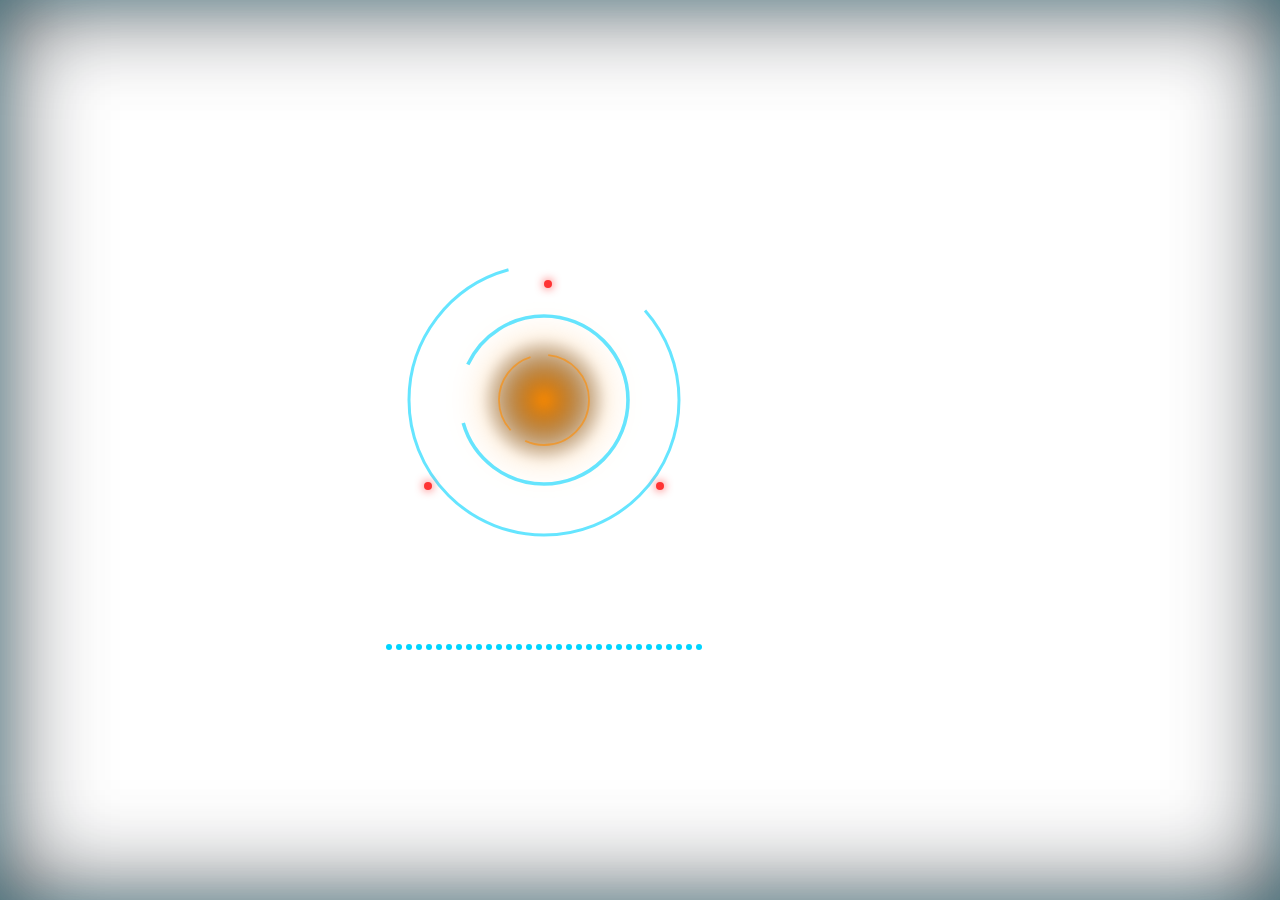
<file: hud_web/index.html>
<!DOCTYPE html>
<html lang="en">
<head>
    <meta charset="UTF-8">
    <meta name="viewport" content="width=device-width, initial-scale=1.0">
    <title>PARIS HUD</title>
    <link rel="stylesheet" href="style.css">
</head>
<body>
    <div class="hud-container">
        <!-- Central Orb -->
        <div class="orb-wrapper">
            <canvas id="plasma-core"></canvas>
            
            <div class="rings-container">
                <svg class="ring ring-1" viewBox="0 0 200 200">
                    <circle cx="100" cy="100" r="90"></circle>
                </svg>
                <svg class="ring ring-2" viewBox="0 0 200 200">
                    <circle cx="100" cy="100" r="70"></circle>
                </svg>
                <svg class="ring ring-3" viewBox="0 0 200 200">
                    <circle cx="100" cy="100" r="50"></circle>
                </svg>
            </div>

            <div class="satellites-container">
                <div class="satellite sat-1"></div>
                <div class="satellite sat-2"></div>
                <div class="satellite sat-3"></div>
            </div>
        </div>

        <!-- Waveform Visualizer -->
        <div class="waveform" id="waveform">
            <!-- Bars generated via JS -->
        </div>
    </div>

    <!-- Qt WebChannel -->
    <script src="qrc:///qtwebchannel/qwebchannel.js"></script>
    <script src="main.js"></script>
</body>
</html>
</file>
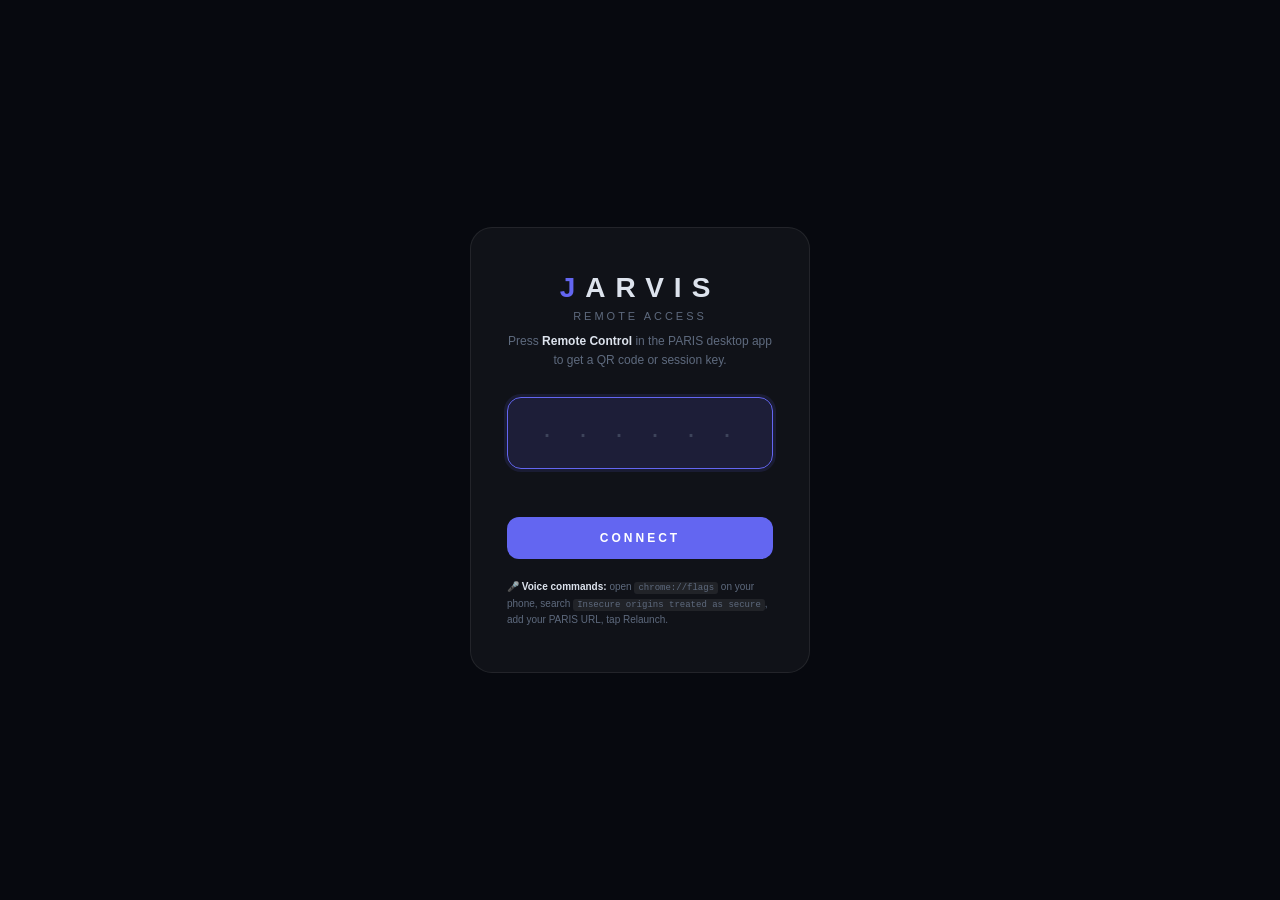
<file: dashboard/static/login.html>
<!DOCTYPE html>
<html lang="en">
<head>
  <meta charset="UTF-8">
  <meta name="viewport" content="width=device-width, initial-scale=1.0, user-scalable=no">
  <title>PARIS</title>
  <style>
    *, *::before, *::after { box-sizing: border-box; margin: 0; padding: 0; }
    :root {
      --bg:     #07090f;
      --card:   rgba(255,255,255,0.04);
      --border: rgba(255,255,255,0.08);
      --accent: #6366f1;
      --adim:   rgba(99,102,241,0.15);
      --text:   #dde3ed;
      --muted:  #5e6a7e;
    }
    html, body {
      height: 100%;
      background: var(--bg);
      color: var(--text);
      font-family: -apple-system, BlinkMacSystemFont, 'Segoe UI', sans-serif;
      display: flex;
      align-items: center;
      justify-content: center;
    }
    .card {
      width: 340px;
      padding: 44px 36px;
      background: var(--card);
      border: 1px solid var(--border);
      border-radius: 22px;
      text-align: center;
    }
    .logo {
      font-size: 28px;
      font-weight: 700;
      letter-spacing: 10px;
      margin-bottom: 6px;
    }
    .logo em { color: var(--accent); font-style: normal; }
    .sub {
      font-size: 11px;
      color: var(--muted);
      letter-spacing: 3px;
      text-transform: uppercase;
      margin-bottom: 10px;
    }
    .hint {
      font-size: 12px;
      color: var(--muted);
      line-height: 1.55;
      margin-bottom: 28px;
    }
    .key-wrap {
      position: relative;
      margin-bottom: 16px;
    }
    .key-input {
      width: 100%;
      padding: 18px 14px;
      background: rgba(255,255,255,0.05);
      border: 1.5px solid var(--border);
      border-radius: 14px;
      color: var(--text);
      font-size: 30px;
      font-weight: 700;
      font-family: 'Courier New', monospace;
      text-align: center;
      letter-spacing: 10px;
      text-transform: uppercase;
      outline: none;
      transition: border-color 0.15s, background 0.15s, box-shadow 0.15s;
      caret-color: var(--accent);
    }
    .key-input::placeholder {
      color: rgba(94,106,126,0.5);
      letter-spacing: 6px;
      font-size: 20px;
    }
    .key-input:focus {
      border-color: var(--accent);
      background: var(--adim);
      box-shadow: 0 0 0 3px rgba(99,102,241,0.12);
    }
    .err {
      font-size: 12px;
      color: #f87171;
      min-height: 18px;
      margin-bottom: 14px;
    }
    .btn {
      width: 100%;
      padding: 14px;
      background: var(--accent);
      color: #fff;
      font-size: 12px;
      font-weight: 700;
      letter-spacing: 3px;
      border: none;
      border-radius: 12px;
      cursor: pointer;
      transition: opacity 0.15s, transform 0.1s;
    }
    .btn:hover  { opacity: 0.88; }
    .btn:active { transform: scale(0.98); }
    @keyframes shake {
      0%,100% { transform: translateX(0); }
      20%,60% { transform: translateX(-7px); }
      40%,80% { transform: translateX(7px); }
    }
    .shake { animation: shake 0.35s ease; }
    .voice-note {
      font-size: 10px;
      color: var(--muted);
      margin-top: 20px;
      line-height: 1.6;
      text-align: left;
    }
    .voice-note code {
      background: rgba(255,255,255,0.07);
      padding: 1px 4px;
      border-radius: 3px;
      font-family: 'Courier New', monospace;
      font-size: 9px;
    }
    #reconnecting {
      display: none;
      color: var(--muted);
      font-size: 12px;
      margin-bottom: 16px;
    }
  </style>
</head>
<body>
  <div class="card" id="card">
    <div class="logo"><em>J</em>ARVIS</div>
    <div class="sub">Remote Access</div>
    <p id="reconnecting">Reconnecting…</p>
    <p class="hint">Press <strong style="color:var(--text)">Remote Control</strong> in the PARIS desktop app to get a QR code or session key.</p>
    <div class="key-wrap">
      <input class="key-input" id="key" type="text" maxlength="6"
             autocomplete="off" autocorrect="off" spellcheck="false"
             placeholder="· · · · · ·">
    </div>
    <div class="err" id="err"></div>
    <button class="btn" onclick="doLogin()">CONNECT</button>
    <p class="voice-note">
      🎤 <strong style="color:var(--text)">Voice commands:</strong> open
      <code>chrome://flags</code> on your phone, search
      <code>Insecure origins treated as secure</code>, add your PARIS URL, tap Relaunch.
    </p>
  </div>

  <script>
    // Try auto-reconnect with stored device token (set on first QR login)
    (async function() {
      const devTok = localStorage.getItem('paris_device_token');
      if (!devTok) return;
      document.getElementById('reconnecting').style.display = 'block';
      try {
        const r = await fetch('/api/device-login', {
          method: 'POST',
          headers: { 'Content-Type': 'application/json' },
          body: JSON.stringify({ device_token: devTok }),
        });
        const d = await r.json();
        if (d.ok && d.token) {
          sessionStorage.setItem('paris_key', d.key);
          sessionStorage.setItem('paris_token', d.token);
          location.replace('/');
          return;
        }
      } catch (_) {}
      // Device token rejected (server restarted) — clear it and show normal form
      localStorage.removeItem('paris_device_token');
      document.getElementById('reconnecting').style.display = 'none';
    })();

    const inp = document.getElementById('key');
    inp.focus();

    inp.addEventListener('input', () => {
      inp.value = inp.value.toUpperCase().replace(/[^A-Z2-9]/g, '');
      if (inp.value.length === 6) doLogin();
    });
    inp.addEventListener('keydown', e => { if (e.key === 'Enter') doLogin(); });

    async function doLogin() {
      const key = inp.value.trim();
      if (key.length < 6) { shake(); return; }
      let data;
      try {
        const r = await fetch('/login', {
          method: 'POST',
          headers: { 'Content-Type': 'application/json' },
          body: JSON.stringify({ pin: key })
        });
        data = await r.json();
      } catch (e) {
        document.getElementById('err').textContent = 'Connection error';
        shake(); return;
      }
      if (data.ok && data.token) {
        sessionStorage.setItem('paris_key', key);
        sessionStorage.setItem('paris_token', data.token);
        location.href = '/';
      } else {
        inp.value = '';
        inp.focus();
        document.getElementById('err').textContent = 'Invalid or expired key';
        shake();
      }
    }

    function shake() {
      const c = document.getElementById('card');
      c.classList.remove('shake');
      void c.offsetWidth;
      c.classList.add('shake');
    }
  </script>
</body>
</html>
</file>
<file: hud_web/style.css>
:root {
    --color-primary: #ff8c00;
    --color-secondary: #00d4ff;
    --color-accent: #ff3333;
    --bg-color: transparent;
}

body {
    margin: 0;
    padding: 0;
    background-color: var(--bg-color);
    overflow: hidden;
    display: flex;
    justify-content: center;
    align-items: center;
    height: 100vh;
    font-family: 'Courier New', Courier, monospace;
}

.hud-container {
    position: relative;
    width: 100%;
    height: 100%;
    display: flex;
    flex-direction: column;
    justify-content: center;
    align-items: center;
    padding-left: 148px;
    padding-right: 340px;
    box-sizing: border-box;
    box-shadow: inset 0 0 40px rgba(0, 212, 255, 0.15), inset 0 0 100px rgba(0, 13, 20, 0.8);
}

/* Orb */
.orb-wrapper {
    position: relative;
    width: 300px;
    height: 300px;
    display: flex;
    justify-content: center;
    align-items: center;
}

#plasma-core {
    position: absolute;
    width: 150px;
    height: 150px;
    border-radius: 50%;
    filter: drop-shadow(0 0 20px var(--color-primary)) blur(4px);
    transition: transform 0.2s ease-out, filter 0.2s ease-out;
}

/* Rings */
.rings-container {
    position: absolute;
    width: 100%;
    height: 100%;
    perspective: 800px;
}

.ring {
    position: absolute;
    top: 50%;
    left: 50%;
    transform: translate(-50%, -50%);
    fill: none;
    stroke: var(--color-secondary);
    stroke-width: 2;
    opacity: 0.6;
    transform-style: preserve-3d;
    transition: stroke 0.4s ease;
}

.ring-1 {
    width: 100%;
    height: 100%;
    stroke-dasharray: 400 100;
    animation: spin1 20s linear infinite;
}

.ring-2 {
    width: 80%;
    height: 80%;
    stroke-dasharray: 200 50;
    stroke-width: 3;
    animation: spin2 15s linear infinite reverse;
}

.ring-3 {
    width: 60%;
    height: 60%;
    stroke: var(--color-primary);
    stroke-dasharray: 100 20;
    animation: spin3 10s linear infinite;
}

@keyframes spin1 { 100% { transform: translate(-50%, -50%) rotateZ(360deg) rotateX(60deg); } }
@keyframes spin2 { 100% { transform: translate(-50%, -50%) rotateZ(360deg) rotateY(45deg); } }
@keyframes spin3 { 100% { transform: translate(-50%, -50%) rotateZ(360deg) rotateX(-30deg) rotateY(30deg); } }

/* Satellites */
.satellites-container {
    position: absolute;
    width: 100%;
    height: 100%;
    animation: orbit 10s linear infinite;
}

.satellite {
    position: absolute;
    width: 8px;
    height: 8px;
    background-color: var(--color-accent);
    border-radius: 50%;
    box-shadow: 0 0 10px var(--color-accent);
}

.sat-1 { top: 10%; left: 50%; }
.sat-2 { bottom: 20%; right: 10%; }
.sat-3 { bottom: 20%; left: 10%; }

@keyframes orbit {
    0% { transform: rotate(0deg); }
    100% { transform: rotate(360deg); }
}

/* Waveform */
.waveform {
    margin-top: 40px;
    display: flex;
    gap: 4px;
    height: 60px;
    align-items: flex-end;
}

.bar {
    width: 6px;
    background-color: var(--color-secondary);
    border-radius: 3px;
    height: 10%;
    transition: height 0.05s ease, background-color 0.4s ease;
}

/* States */
body.state-speaking .ring-1,
body.state-speaking .ring-2 {
    stroke: var(--color-primary);
    animation-duration: 4s;
}

body.state-speaking .ring-3 {
    animation-duration: 2s;
}

body.state-speaking .bar {
    background-color: var(--color-primary);
}

body.state-speaking #plasma-core {
    filter: drop-shadow(0 0 40px var(--color-primary)) blur(2px);
    transform: scale(1.2);
}

body.state-listening .ring-1,
body.state-listening .ring-2 {
    stroke: var(--color-secondary);
    animation-duration: 8s;
}

body.state-listening .bar {
    background-color: var(--color-secondary);
}

body.state-listening #plasma-core {
    filter: drop-shadow(0 0 30px var(--color-secondary)) blur(3px);
    transform: scale(1.1);
}
</file>
